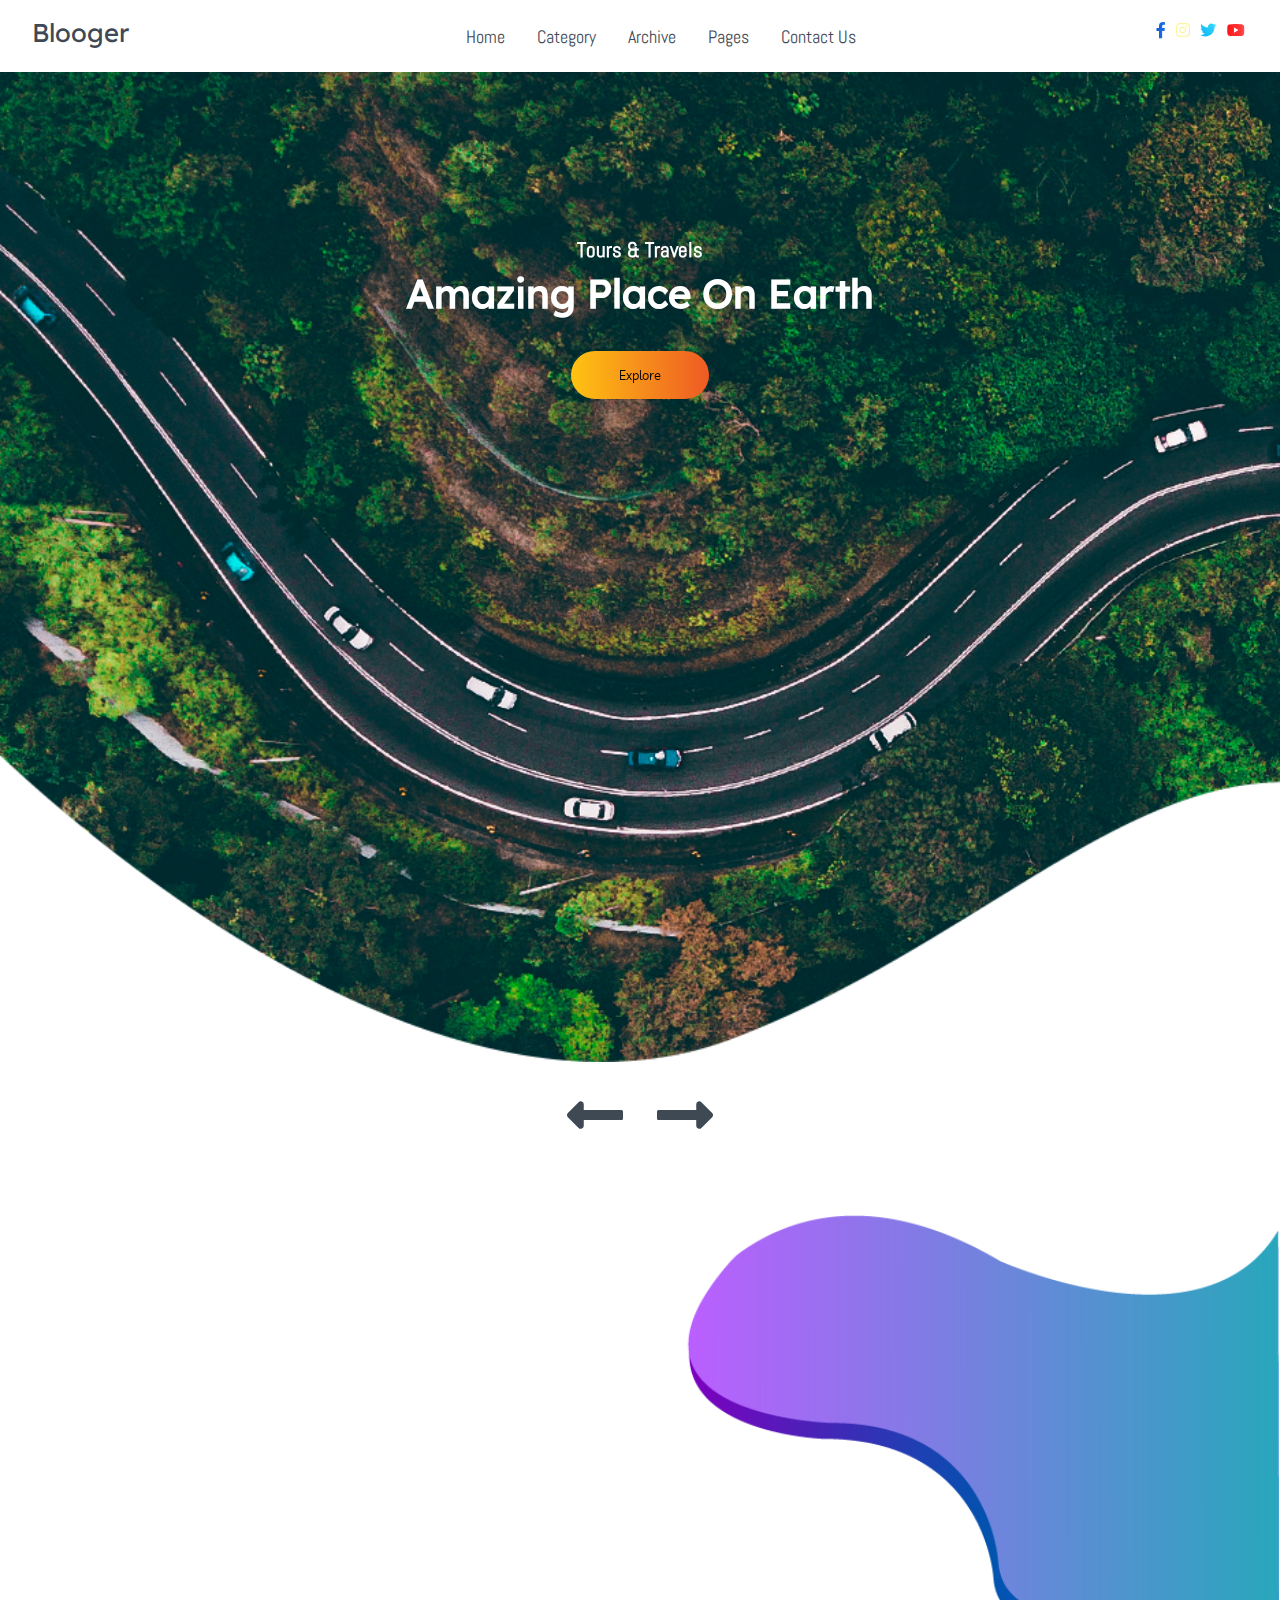
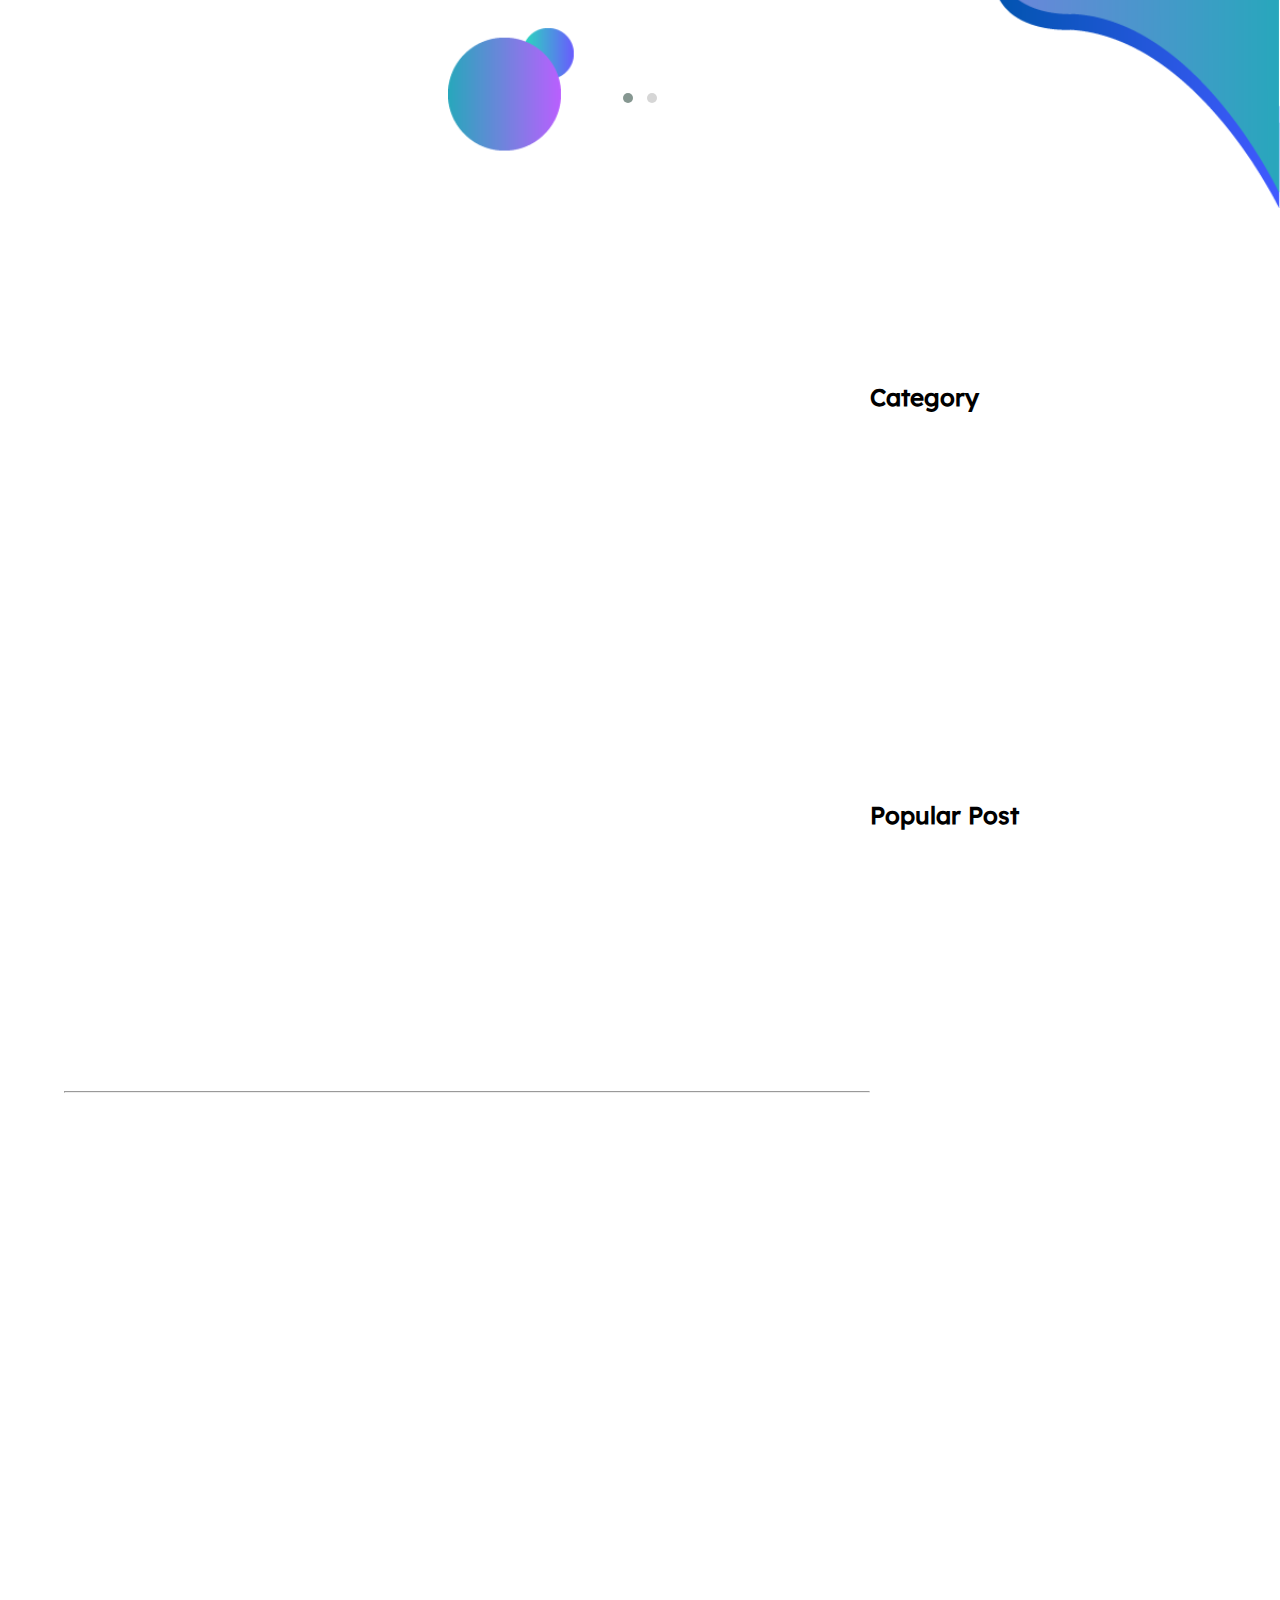
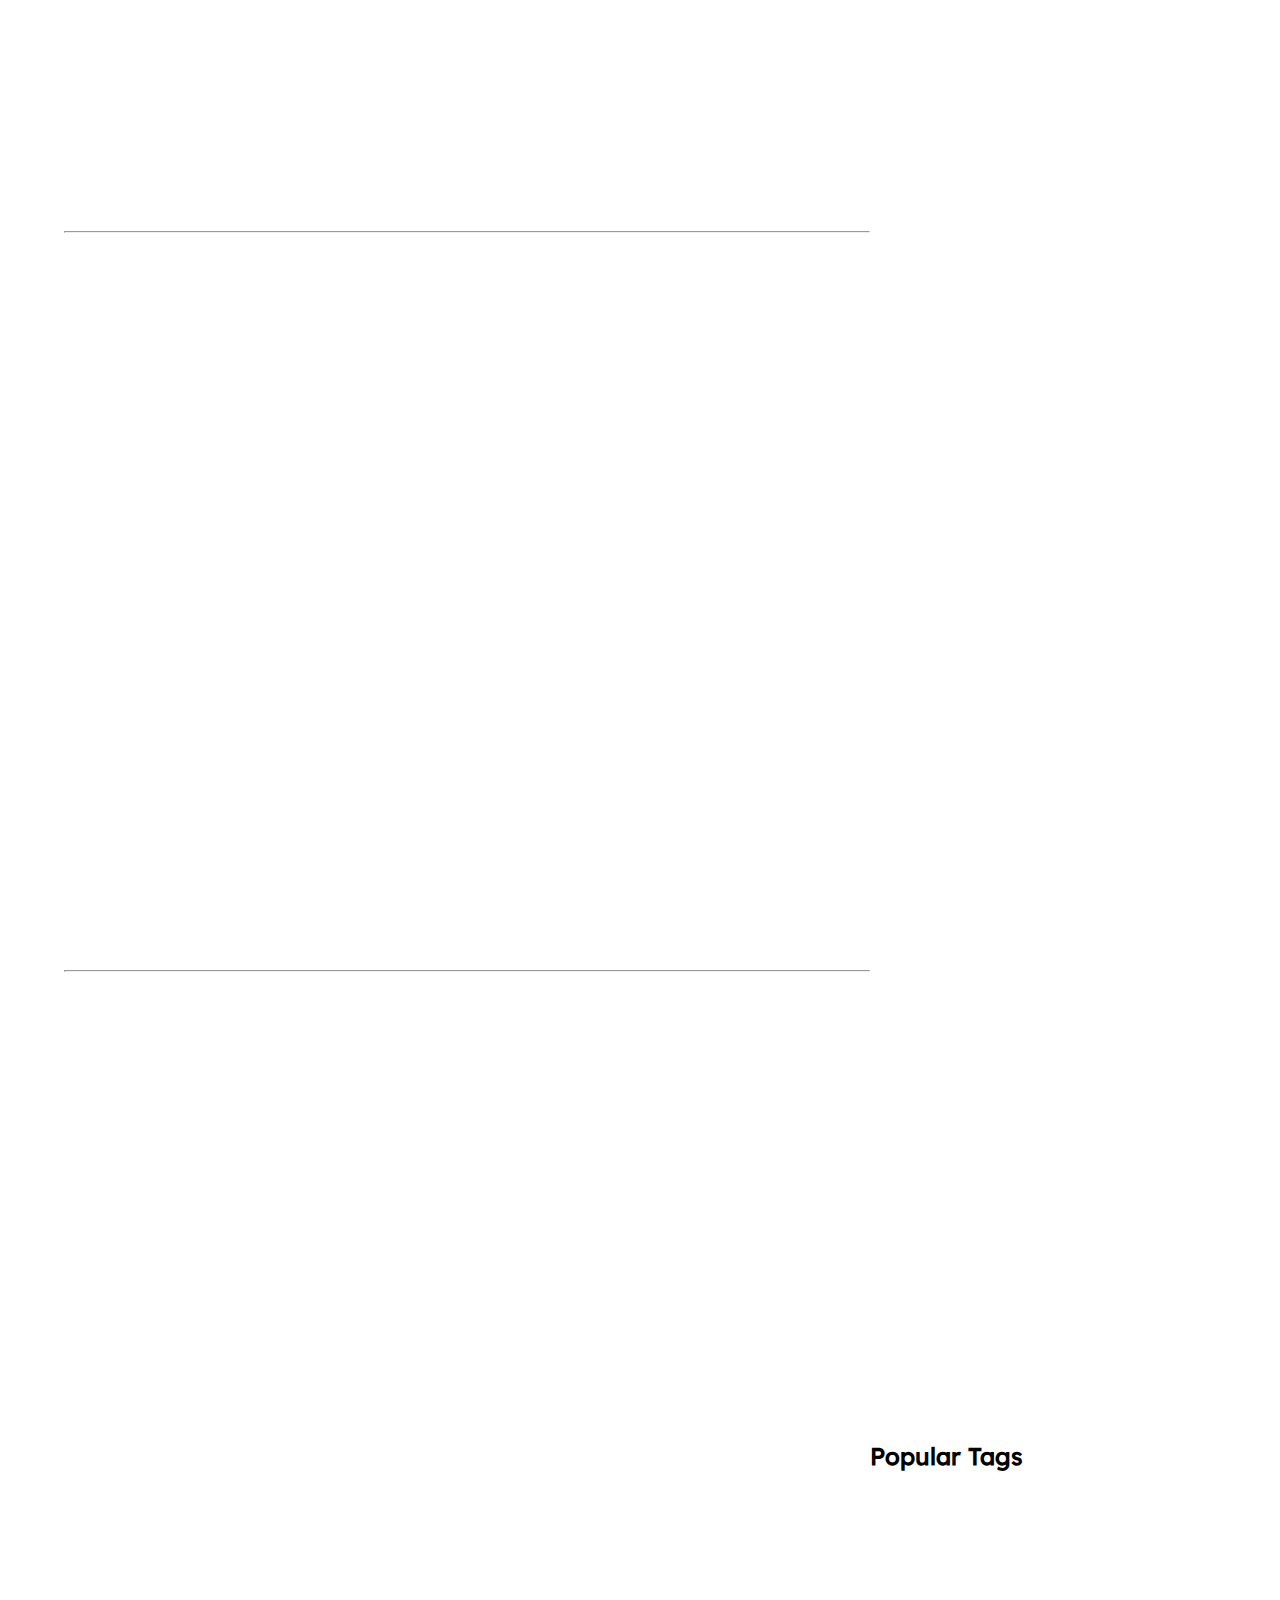
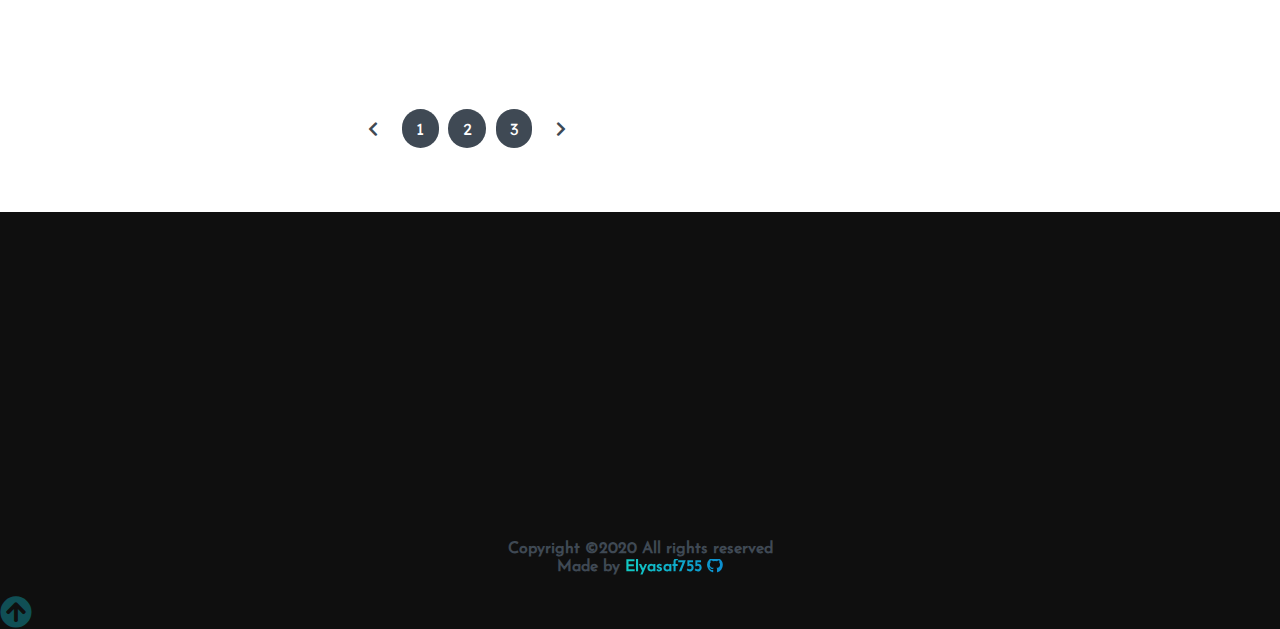
<file: index.html>
<!DOCTYPE html>
<html lang="en">

<head>
    <meta charset="UTF-8">
    <meta name="viewport" content="width=device-width, initial-scale=1.0"><!--This line makes the page responsive-->
    <title>Blooger</title>

    <!-- #region Links References -->

    <!-- Font Awesome -->
    <link rel="stylesheet" href="css/all.css">

    <!-- Owl Carousel-->
    <link rel="stylesheet" href="./css/owl.carousel.min.css">
    <link rel="stylesheet" href="./css/owl.theme.default.min.css">

    <!-- Animate On Scroll Library -->
    <link rel="stylesheet" href="./css/aos.css">

    <!-- Custom Style-->
    <link rel="stylesheet" href="/css/style.css">

    <!-- #endregion Links References -->
</head>

<body>
    
    <!-- #region Navigation -->
    <nav class="nav">
        <div class="nav-menu flex-row">
            <div class="nav-brand">
                <a href="#" class="text-gray">Blooger</a><!--Clicking on this will load the whole page-->
            </div>

            <div class="toggle-collapse">
                <div class="toggle-icons">
                    <i class="fas fa-bars"></i>
                </div>
            </div>

            <div>
                <ul class="nav-items">
                    <li class="nav-link">
                        <a href="#">Home</a>
                    </li>
                    <li class="nav-link">
                        <a href="#">Category</a>
                    </li>
                    <li class="nav-link">
                        <a href="#">Archive</a>
                    </li>
                    <li class="nav-link">
                        <a href="#">Pages</a>
                    </li>
                    <li class="nav-link">
                        <a href="#">Contact Us</a>
                    </li>
                </ul>
            </div>

            <div class="social text-gray">
                <a href="#" class="facebook"><i class="fab fa-facebook-f"></i></a>
                <a href="#" class="instagram"><i class="fab fa-instagram"></i></a>
                <a href="#" class="twitter"><i class="fab fa-twitter"></i></a>
                <a href="#" class="youtube"><i class="fab fa-youtube"></i></a>
            </div>
        </div>
    </nav>
    <!-- #endregion Navigation -->

    <!-- #region Main Site Section -->
    <main>
        <!-- #region Site Title -->
        <section class="site-title">
            <div class="site-background" data-aos="fade-up" data-aos-delay="100">
                <h3>Tours & Travels</h3>
                <h1>Amazing Place On Earth</h1>
                <button class="btn">Explore</button>
            </div>
        </section>
        <!-- #endregion Site Title -->

        <!-- #region Blog Carousel -->

        <section>
            <div class="blog">
                <div class="container">
                    <div class="owl-carousel owl-theme blog-post">
                        <div class="blog-content" data-aos="fade-right" data-aos-delay="200">
                            <img src="./assets/Blog-post/post-1.jpg" alt="post-1">
                            <div class="blog-title">
                                <h3>London Fashion week's continued the evolution</h3>
                                <button class="btn btn-blog">Fashion</button>
                                <span>2 minutes</span>
                            </div>
                        </div>
                        
                        <div class="blog-content" data-aos="fade-in" data-aos-delay="200">
                            <img src="./assets/Blog-post/post-2.jpg" alt="post-2">
                            <div class="blog-title">
                                <h3>London Fashion week's continued the evolution</h3>
                                <button class="btn btn-blog">Fashion</button>
                                <span>2 minutes</span>
                            </div>
                        </div>

                        <div class="blog-content" data-aos="fade-left" data-aos-delay="200">
                            <img src="./assets/Blog-post/post-3.jpg" alt="post-3">
                            <div class="blog-title">
                                <h3>London Fashion week's continued the evolution</h3>
                                <button class="btn btn-blog">Fashion</button>
                                <span>2 minutes</span>
                            </div>
                        </div>

                        <div class="blog-content" data-aos="fade-right" data-aos-delay="200">
                            <img src="./assets/Blog-post/post-4.png" alt="post-4">
                            <div class="blog-title">
                                <h3>London Fashion week's continued the evolution</h3>
                                <button class="btn btn-blog">Fashion</button>
                                <span>2 minutes</span>
                            </div>
                        </div>
                    </div>

                    <div class="owl-navigation">
                        <span class="owl-nav-prev">
                            <i class="fas fa-long-arrow-alt-left"></i> 
                        </span>

                        <span class="owl-nav-next">
                            <i class="fas fa-long-arrow-alt-right"></i> 
                        </span>
                    </div>

                </div>
            </div>
        </section>

        <!-- #endregion Blog Carousel -->

        <!-- #region Site Content -->

        <section class="container">
            <div class="site-content">
                <!-- #region Posts -->
                <div class="posts">

                    <div class="post-content" data-aos="zoom-in" data-aos-delay="200">
                        <div class="post-image">
                            
                            <div>
                                <img src="./assets/Blog-post/blog1.png" class="img" alt="blog1">
                            </div>

                            <div class="post-info flex-row">
                                <span><i class="fas fa-user text-gray"></i>&nbsp;&nbsp;Admin</span>
                                <span><i class="fas fa-calendar-alt text-gray"></i>&nbsp;&nbsp;January 14, 2020</span>
                                <span>2 Comments</i></span>
                            </div>

                        </div>

                        <div class="post-title">
                            <a href="#">Why should the boys have all the fun?</a>
                            <p>Lorem ipsum dolor sit amet consectetur adipisicing elit. Voluptate recusandae laborum fuga? Deserunt iusto cum odio excepturi accusantium? Reprehenderit magnam praesentium quibusdam nemo provident vel iste veritatis reiciendis itaque ipsam. Fugiat veniam magnam ad quaerat sunt? Ad doloribus ullam nobis.</p>
                            <button class="btn post-btn">Read More &nbsp; <i class="fas fa-arrow-right"></i></button>
                        </div>

                    </div>

                    <hr><!--A horizontal row (hr)-->

                    <div class="post-content" data-aos="zoom-in" data-aos-delay="200">
                        <div class="post-image">
                            
                            <div>
                                <img src="./assets/Blog-post/blog2.png" class="img" alt="blog2">
                            </div>

                            <div class="post-info flex-row">
                                <span><i class="fas fa-user text-gray"></i>&nbsp;&nbsp;Admin</span>
                                <span><i class="fas fa-calendar-alt text-gray"></i>&nbsp;&nbsp;January 16, 2020</span>
                                <span>7 Comments</i></span>
                            </div>

                        </div>

                        <div class="post-title">
                            <a href="#">Why should the boys have all the fun?</a>
                            <p>Lorem ipsum dolor sit amet consectetur adipisicing elit. Voluptate recusandae laborum fuga? Deserunt iusto cum odio excepturi accusantium? Reprehenderit magnam praesentium quibusdam nemo provident vel iste veritatis reiciendis itaque ipsam. Fugiat veniam magnam ad quaerat sunt? Ad doloribus ullam nobis.</p>
                            <button class="btn post-btn">Read More &nbsp; <i class="fas fa-arrow-right"></i></button>
                        </div>

                    </div>

                    <hr>

                    <div class="post-content" data-aos="zoom-in" data-aos-delay="200">
                        <div class="post-image">
                            
                            <div>
                                <img src="./assets/Blog-post/blog3.png" class="img" alt="blog3">
                            </div>

                            <div class="post-info flex-row">
                                <span><i class="fas fa-user text-gray"></i>&nbsp;&nbsp;Admin</span>
                                <span><i class="fas fa-calendar-alt text-gray"></i>&nbsp;&nbsp;January 19, 2020</span>
                                <span>5 Comments</i></span>
                            </div>

                        </div>

                        <div class="post-title">
                            <a href="#">New data recording system to better analyse road accidents</a>
                            <p>Lorem ipsum dolor sit amet consectetur adipisicing elit. Voluptate recusandae laborum fuga? Deserunt iusto cum odio excepturi accusantium? Reprehenderit magnam praesentium quibusdam nemo provident vel iste veritatis reiciendis itaque ipsam. Fugiat veniam magnam ad quaerat sunt? Ad doloribus ullam nobis.</p>
                            <button class="btn post-btn">Read More &nbsp; <i class="fas fa-arrow-right"></i></button>
                        </div>

                    </div>

                    <hr>

                    <div class="post-content" data-aos="zoom-in" data-aos-delay="200">
                        <div class="post-image">
                            
                            <div>
                                <img src="./assets/Blog-post/blog4.png" class="img" alt="blog4">
                            </div>

                            <div class="post-info flex-row">
                                <span><i class="fas fa-user text-gray"></i>&nbsp;&nbsp;Admin</span>
                                <span><i class="fas fa-calendar-alt text-gray"></i>&nbsp;&nbsp;January 21, 2020</span>
                                <span>12 Comments</i></span>
                            </div>

                        </div>

                        <div class="post-title">
                            <a href="#">Why should the boys have all the fun?</a>
                            <p>Lorem ipsum dolor sit amet consectetur adipisicing elit. Voluptate recusandae laborum fuga? Deserunt iusto cum odio excepturi accusantium? Reprehenderit magnam praesentium quibusdam nemo provident vel iste veritatis reiciendis itaque ipsam. Fugiat veniam magnam ad quaerat sunt? Ad doloribus ullam nobis.</p>
                            <button class="btn post-btn">Read More &nbsp; <i class="fas fa-arrow-right"></i></button>
                        </div>

                    </div>

                    <div class="pagination flex-row">
                        <a href="#"><i class="fas fa-chevron-left"></i></a>
                        <a href="#" class="pages">1</a>
                        <a href="#" class="pages">2</a>
                        <a href="#" class="pages">3</a>
                        <a href="#"><i class="fas fa-chevron-right"></i></a>
                    </div>

                </div>
                <!-- #endregion Posts -->

                <!-- #region Sidebar -->
                <aside class="sidebar">

                    <!-- #region Category -->
                    <div class="category">
                        <h2>Category</h2>
                        <ul class="category-list">
                            
                            <li class="list-items" data-aos="fade-left" data-aos-delay="100">
                                <a href="#">Software</a>
                                <span>(05)</span>
                            </li>

                            <li class="list-items" data-aos="fade-left" data-aos-delay="200">
                                <a href="#">Technology</a>
                                <span>(02)</span>
                            </li>

                            <li class="list-items" data-aos="fade-left" data-aos-delay="300">
                                <a href="#">Lifestyle</a>
                                <span>(07)</span>
                            </li>

                            <li class="list-items" data-aos="fade-left" data-aos-delay="400">
                                <a href="#">Shopping</a>
                                <span>(01)</span>
                            </li>

                            <li class="list-items" data-aos="fade-left" data-aos-delay="500">
                                <a href="#">Food</a>
                                <span>(08)</span>
                            </li>

                        </ul>
                    </div>
                    <!-- #endregion Category -->

                    <!-- #region Popular Post -->
                    <div class="popular-post">
                        <h2>Popular Post</h2>

                        <div class="post-content" data-aos="flip-up" data-aos-delay="200">
                            <div class="post-image">
                                
                                <div>
                                    <img src="./assets/popular-post/m-blog-1.jpg" class="img" alt="m-blog-1">
                                </div>
    
                                <div class="post-info flex-row">
                                    <span><i class="fas fa-calendar-alt text-gray"></i>&nbsp;&nbsp;January 14, 2020</span>
                                    <span>2 Comments</i></span>
                                </div>
    
                            </div>
    
                            <div class="post-title">
                                <a href="#">New data recording system to better analyse road accidents</a>
                            </div>
                        </div>

                        <div class="post-content" data-aos="flip-up" data-aos-delay="300">
                            <div class="post-image">
                                
                                <div>
                                    <img src="./assets/popular-post/m-blog-2.jpg" class="img" alt="m-blog-2">
                                </div>
    
                                <div class="post-info flex-row">
                                    <span><i class="fas fa-calendar-alt text-gray"></i>&nbsp;&nbsp;January 14, 2020</span>
                                    <span>2 Comments</i></span>
                                </div>
    
                            </div>
    
                            <div class="post-title">
                                <a href="#">New data recording system to better analyse road accidents</a>
                            </div>
                        </div>

                        <div class="post-content" data-aos="flip-up" data-aos-delay="400">
                            <div class="post-image">
                                
                                <div>
                                    <img src="./assets/popular-post/m-blog-3.jpg" class="img" alt="m-blog-3">
                                </div>
    
                                <div class="post-info flex-row">
                                    <span><i class="fas fa-calendar-alt text-gray"></i>&nbsp;&nbsp;January 14, 2020</span>
                                    <span>2 Comments</i></span>
                                </div>
    
                            </div>
    
                            <div class="post-title">
                                <a href="#">New data recording system to better analyse road accidents</a>
                            </div>
                        </div>

                        <div class="post-content" data-aos="flip-up" data-aos-delay="500">
                            <div class="post-image">
                                
                                <div>
                                    <img src="./assets/popular-post/m-blog-4.jpg" class="img" alt="m-blog-4">
                                </div>
    
                                <div class="post-info flex-row">
                                    <span><i class="fas fa-calendar-alt text-gray"></i>&nbsp;&nbsp;January 14, 2020</span>
                                    <span>2 Comments</i></span>
                                </div>
    
                            </div>
    
                            <div class="post-title">
                                <a href="#">New data recording system to better analyse road accidents</a>
                            </div>
                        </div>

                        <div class="post-content" data-aos="flip-up" data-aos-delay="600">
                            <div class="post-image">
                                
                                <div>
                                    <img src="./assets/popular-post/m-blog-5.jpg" class="img" alt="m-blog-5">
                                </div>
    
                                <div class="post-info flex-row">
                                    <span><i class="fas fa-calendar-alt text-gray"></i>&nbsp;&nbsp;January 14, 2020</span>
                                    <span>2 Comments</i></span>
                                </div>
    
                            </div>
    
                            <div class="post-title">
                                <a href="#">New data recording system to better analyse road accidents</a>
                            </div>
                        </div>

                    </div>
                    <!-- #endregion Popular Post -->

                    <!-- #region Newsletter -->
                    <div class="newsletter" data-aos="fade-up" data-aos-delay="300">
                        <h2>Newsletter</h2>
                        <div class="form-element">
                            <input type="text" class="input-element" placeholder="Email">
                            <button class="btn form-btn">Subscribe</button>
                        </div>
                    </div>
                    <!-- #endregion Newsletter -->

                    <!-- #region Popular Tage -->
                    <div class="popular-tags">

                        <h2>Popular Tags</h2>

                        <div class="tags flex-row">
                            <span class="tag" data-aos="flip-up" data-aos-delay="100">software</span>
                            <span class="tag" data-aos="flip-up" data-aos-delay="200">technology</span>
                            <span class="tag" data-aos="flip-up" data-aos-delay="300">travel</span>
                            <span class="tag" data-aos="flip-up" data-aos-delay="400">illustration</span>
                            <span class="tag" data-aos="flip-up" data-aos-delay="500">design</span>
                            <span class="tag" data-aos="flip-up" data-aos-delay="600">lifestyle</span>
                            <span class="tag" data-aos="flip-up" data-aos-delay="700">love</span>
                            <span class="tag" data-aos="flip-up" data-aos-delay="800">project</span>
                        </div>
                    </div>
                    <!-- #endregion Popular Tage -->

                </aside>
                <!-- #endregion Sidebar -->
            </div>
        </section>

        <!-- #endregion Site Content -->

    </main>
    <!-- #endregion Main Site Section -->

    <!-- #region Footer -->
    <footer class="footer">
        <div class="container">
            
            <!-- #region About Us -->
            <div class="about-us" data-aos="fade-right" data-aos-delay="200">
                <h2>About Us</h2>
                <p>Lorem ipsum dolor sit, amet consectetur adipisicing elit. Alias aliquid quisquam vel earum. Illum voluptas perspiciatis, doloribus harum odit necessitatibus.</p>
            </div>
            <!-- #endregion About Us -->

            <!-- #region Newsletter -->
            <div class="newsletter" data-aos="fade-right" data-aos-delay="200">
                <h2>Newsletter</h2>
                <p>Stay update with our latest</p>
                <div class="form-element">
                    <input type="text" placeholder="Email"><span><i class="fas fa-chevron-right"></i></span>
                </div>
            </div>
            <!-- #endregion Newsletter -->

            <!-- #region Instagram -->
            <div class="instagram" data-aos="fade-left" data-aos-delay="200">
                
                <h2>instagram</h2>
                
                <div class="flex-row">
                    <img src="./assets/instagram/thumb-card3.png" alt="insta-1">
                    <img src="./assets/instagram/thumb-card4.png" alt="insta-2">
                    <img src="./assets/instagram/thumb-card5.png" alt="insta-3">
                </div>
                
                <div class="flex-row">
                    <img src="./assets/instagram/thumb-card6.png" alt="insta-4">
                    <img src="./assets/instagram/thumb-card7.png" alt="insta-5">
                    <img src="./assets/instagram/thumb-card8.png" alt="insta-6">
                </div>

            </div>
            <!-- #endregion Instagram -->

            <!-- #region Follow -->
            <div class="follow" data-aos="fade-left" data-aos-delay="200">

                <h2>Follow Us</h2>
                <p>Let us be social</p>
                <div>
                    <i class="fab fa-facebook-f"></i>
                    <i class="fab fa-twitter"></i>
                    <i class="fab fa-instagram"></i>
                    <i class="fab fa-youtube"></i>
                </div>
            </div>
            <!-- #endregion Follow -->

        </div>

        <div class="rights flex-row">
            <h4 class="text-gray">Copyright &copy;2020 All rights reserved <br> Made by
                <a href="https://github.com/elyasaf755" target="_black">Elyasaf755 <i class="fab fa-github"></i></a></h4>
        </div>

        <div class="move-up">
            <span><i class="fas fa-arrow-circle-up fa-2x"></i></span>
        </div>

    </footer>
    <!-- #endregion Footer -->

    <!-- #region Scripts references -->

    <!-- JQuery Library  -->
    <script src="./js/Jquery3.5.1.min.js"></script>
    
    <!-- Owl Carousel -->
    <script src="./js/owl.carousel.min.js"></script>

    <!-- Animate On Scroll Library -->
    <script src="./js/aos.js"></script>

    <!-- Custom JS File -->
    <script src="/js/main.js"></script>

    <!-- #endregion Scripts references -->
</body>

</html>
</file>
<file: css/style.css>
@import url(../css/fonts.css);

html, body{
    margin: 0%;
    box-sizing: border-box;
    overflow-x: hidden;
}

:root{
    /* Themm colors */
    --text-gray: #3f4954;
    --text-light: #686666da;
    --bg-color: #0f0f0f;
    --white: #ffffff;
    --midnight: #104f55;

    /* Gradient color */
    --sky: linear-gradient(120deg, #a1c4fd 0%, #c2e9fb 100%);

    /* Theme font-family */
    --Abel: 'Abel', cursive; /*'cursive' is the fallback value*/
    --Anton: 'Anton', cursive;
    --Josefin: 'Josefin', cursive;
    --Lexend: 'Lexend', cursive;
    --Livvic: 'Livvic', cursive;

}

/* #region Global Classes */

a{
    text-decoration: none;
    color: var(--text-gray)
}

.flex-row{
    display: flex;
    flex-direction: row;
    flex-wrap: wrap;/*Makes the page more responsive as it shrinks down*/
}

ul{
    list-style-type: none; /* Removes the bullet points from the list items*/
}

h1{
    font-family: var(--Lexend);
    font-size: 2.5rem;
}

h2{
    font-family: var(--Lexend);
}

h3{
    font-family: var(--Abel);
    font-size: 1.3rem;
}

button.btn{
    border: none;
    border-radius: 2rem;
    padding: 1rem 3rem;
    font-family: var(--Livvic);
    cursor: pointer;

    /* Added by me */
    background-size: 200% !important;
    transition: .6s;
    background-image: linear-gradient(to left,#FFC312,#EE5A24,#FFC312) !important;
}

/* Added by me */
button.btn:hover{
    background-position: right !important;
}

span{
    font-family: var(--Abel);
}

.container{
    margin: 0 5vw;
}

.text-gray{
    color: var(--text-gray)
}

p{
    font-family: var(--Lexend);
    color: var(--text-light);
}

/* #endregion Global Classes */

/* #region Navigation */

.nav{
    background: white;
    padding: 0 2rem;
    height: 0rem;
    min-height: 8vh;/*"vh" - viewport height*/
    overflow: hidden;
    transition: height .3s ease-in-out;
}

.nav .nav-menu{
    justify-content: space-between;
}

.nav .toggle-collapse{
    position: absolute;
    top: 0%;
    width: 90%;
    cursor: pointer;
    display: none;
}

.nav .toggle-collapse .toggle-icons{
    display: flex;
    justify-content: flex-end;
    padding: 1.7rem 0;
}

.nav .toggle-collapse .toggle-icons i{
    font-size: 1.4rem;
    color: var(--text-gray);
}

.collapse{
    height: 31rem;
}

.nav .nav-items{
    display: flex; /*Make the list items placed horizontally*/
    margin: 0;
}

.nav .nav-items .nav-link{
    padding: 1.6rem 1rem;/*1.6rem Top Bot, 1rem Left Right*/
    font-size: 1.1rem;
    font-family: var(--Abel);
    position: relative;
}

.nav .nav-items .nav-link:hover{
    background-color: var(--midnight);
}

.nav .nav-items .nav-link:hover a{/*"hover a" - choose what to do when hovering over the <a> tag */
    color: var(--white);
}

.nav .nav-brand a{
    font-size: 1.6rem;
    padding: 1rem 0;
    display: block;
    font-family: var(--Lexend); 
}

.nav .social{
    padding: 1.4rem 0;
}

nav .social i{
    padding: 0 .2rem
}

nav .social i:hover{
    color: #a1c4cf;
}

/* Added by me */
nav .social .facebook{
    background: linear-gradient(to left,#0652DD, #49ade7,#0652DD);
    background-size: 400%;
    -webkit-text-fill-color: transparent;
    -webkit-background-clip: text;
    animation: animate 10s linear infinite;
}

/* Added by me */
nav .social .instagram{
    background: linear-gradient(120deg, #fdf497, #fdf497, #fd5949,#d6249f,#285AEB, #d6249f, #fd5949, #fdf497, #fdf497);
    background-size: 800%;
    -webkit-text-fill-color: transparent;
    -webkit-background-clip: text;
    animation: animate 20s linear infinite;
}

/* Added by me */
nav .social .twitter{
    background:linear-gradient(45deg, #00ACEE, #36D8FF, #9ae7ff, #36D8FF, #00ACEE);
    background-size: 500%;
    -webkit-text-fill-color: transparent;
    -webkit-background-clip: text;
    animation: animate 10s linear infinite;
}

/* Added by me */
nav .social .youtube{
    background:linear-gradient(to left, #ff0000,  #ff2626, #ff3535, #ff6767, #ff3535, #ff2626, #ff0000);
    background-size: 200%;
    -webkit-text-fill-color: transparent;
    -webkit-background-clip: text;
    animation: animate 10s linear infinite;
}

/* #endregion Navigation */

/* #region Main Content  */

/* #region Site Title */

main .site-title{
    background: url(../assets/Background-image.png);
    background-size: cover;
    height: 110vh;
    display: flex;
    justify-content: center;
}

main .site-title .site-background{
    padding-top: 10rem;
    text-align: center;
    color: var(--white);

}

/* was "main .site-title h1, h3" */ 
main .site-title h1, main .site-title h3{
    margin: .3rem;
    transition: all 1.5s ease;/* Added by me*/
}

/* Added by me*/
main .site-title h1:hover, main .site-title h3:hover{
    transform: scale(1.3);
}

main .site-title .btn{
    margin: 1.8rem;
    background: var(--sky)
}

main .site-title .btn:hover{
    /*background: transparent;*/
    border: 1px solid white;
    color: var(--white);
}

/* #endregion Site Title */

/* #region Blog Carousel */

main .blog{
    background: url(../assets/Abract01.png);
    background-repeat: no-repeat;
    background-position: right;
    height: 100vh;
    width: 100%;
    background-size: 65%;
}

main .blog .blog-post{
    padding-top: 6rem;
}

main .blog-post .blog-content{
    display: flex;
    flex-direction: column;
    text-align: center;
    width: 80%;
    margin: 3rem 2rem;
    box-shadow: 0 15px 20px rgba(0, 0, 0, .2);
    transition: all 0.3s linear; /* Added by me */
}

/* Added by me */
main .blog-post .blog-content:hover{
    transform: scale(1.1);
}

main .blog-content .blog-title{
    padding: 2rem 0;
}

main .blog-content .btn-blog{
    padding: .7rem 2rem;
    background: var(--sky);
    margin: .5rem;
}

main .blog-content span{
    display: block;
}

section .container .owl-nav{/*owl-nav class is created if the nav property is set to true in the owl-carousel jquery object*/
    position: absolute;
    top: 0%;
    margin: 0 auto; 
    width: 100%;
}

.owl-nav .owl-prev .owl-nav-prev,
.owl-nav .owl-next .owl-nav-next{
    color: var(--text-gray);
    background: transparent;
    font-size: 4rem;
    transition: all .2s linear; /* Added by me */
}

.owl-theme .owl-nav [class*='owl']:hover{
    background: transparent;
    color: var(--midnight);
    transform: scale(1.1); /* Added by me */
}

.owl-theme .owl-nav [class*='owl']{
    outline: none;
}

/* #endregion Blog Carousel */

/* #region Site Content */

main .site-content{
    display: grid;
    grid-template-columns: 70% 30%;
}

main .post-content{
    width: 100%;
    margin-bottom: 5rem;
}

main .site-content .post-content > .post-image, .post-title{
    padding: 1rem 2rem;
    position: relative;
}

main .site-content .post-content > .post-image .post-info{
    background: var(--sky);
    padding: 1rem;
    position: absolute;
    bottom: 0%;
    left: 20vh;
    border-radius: 3rem;
}

main .site-content .post-content > .post-image > div{
    overflow: hidden;
}

main .site-content .post-content > .post-image .img{
    width: 100%;
    transition: all 1s ease;
}

main .site-content .post-content > .post-image .img:hover{
    transform: scale(1.3);
}

main .site-content .post-content > .post-image .post-info span{
    margin: 0 .5rem;
}

main .post-content .post-title a{
    font-family: var(--Anton);
    font-size: 1.5rem;
}

main .site-content .post-content .post-title .post-btn{
    border-radius: 0;
    padding: .7rem 1.5rem;
    /*background: var(--sky);*/
}

.site-content .pagination{
    justify-content: center;
    color: var(--text-gray);
    margin: 4rem 0;
}

.site-content .pagination a{
    padding: .6rem .9rem;
    border-radius: 2rem;
    margin: 0 .3rem;
    font-family: var(--Lexend);
}

.site-content .pagination .pages{
    background: var(--text-gray);
    color: var(--white);
}

/* #endregion Site Content */

/* #region Sidebar */

.site-content > .sidebar .category-list{
    font-family: var(--Livvic);
}

.site-content > .sidebar .category-list .list-items{
    background: var(--sky);
    padding: .4rem 1rem;
    margin: .8rem 0;
    border-radius: 3rem;
    width: 70%;
    display: flex;
    justify-content: space-between; /*Adds a space between child elements*/

    /* Added by me */
    background-size: 200%;
    transition: .6s linear;
    background-image: var(--sky);
}

/* Added by me */
.site-content > .sidebar .category-list .list-items:hover{
    background-position: right;
}

.site-content > .sidebar .category-list .list-items a{
    color: black;
}

.site-content .sidebar .popular-post .post-content{
    padding: 1rem 0;
}

.site-content .sidebar .popular-post h2{
    padding-top: 8rem;
}

.site-content .sidebar .popular-post .post-info{
    padding: .4rem .1rem !important; /*!imposrtant - specify to overwrite the default properties*/
    bottom: 0rem !important;
    left: 1.5em !important;
    border-radius: 0rem !important;
    background: var(--white) !important;
}

.site-content .sidebar .popular-post .post-title a{
    font-size: 1rem;
}

.site-content .sidebar .newsletter{
    padding-top: 3rem;
}

.site-content .sidebar .newsletter .form-element{
    padding: .5rem 2rem;
}

.site-content .sidebar .newsletter .input-element{
    width: 80%;
    height: 1.9rem;
    padding: .3rem .5rem;
    font-family: var(--Lexend);
    font-size: 1rem;
}

.site-content .sidebar .newsletter .form-btn{
    border-radius: 0;
    padding: .8rem 32%;
    margin: 1rem 0;
    background: var(--sky);
}

.site-content .sidebar .popular-tags{
    padding: 5rem 0;
}

.site-content .sidebar .popular-tags .tags .tag{
    background: var(--sky);
    padding: .4rem 1rem;
    border-radius: 3rem;
    margin: .4rem .6rem;
    
}

/* #endregion Sidebar */

/* #endregion Main Content  */

/* #region Footer */

footer.footer{
    height: 100%;
    background: var(--bg-color);
    position: relative;
}

footer.footer .container{
    display: grid;
    /*grid-template-columns: 1fr 1fr 1fr 1fr; - Alocates each grid column an equal width*/
    grid-template-columns: repeat(4, 1fr);/*Same as the line above*/
}

footer.footer .container > div{
    flex-grow: 1;/* Let the element grow x1 wider than the others (dont let it grow wider than the others)*/
    flex-basis: 0;
    padding: 3rem .9rem;
}

footer.footer .container h2{
    color: var(--white);
}

footer.footer .newsletter .form-element{
    background: black;
    display: inline-block;
}

footer.footer .newsletter .form-element input{
    padding: .5rem .7rem;
    border: none;
    background: transparent;
    color: var(--white);
    font-family: var(--Josefin);
    font-size: 1rem;
    width: 74%;
}

footer.footer .newsletter .form-element span{
    background: var(--sky);
    padding: .5rem .7rem;
    cursor: pointer;
}

footer.footer .instagram div > img {
    display: inline-block;
    width: 25%;
    height: 50%;
    margin: .3rem .4rem;
}

footer.footer .follow div i{
    color: var(--white);
    padding: 0 .4rem;
}

footer.footer .rights{
    justify-content: center;
    font-family: var(--Josefin);
    text-align: center; /*Added by me*/
}

footer.footer .rights h4 a{
    color: var(--white);

    /* Added by me */
    background: linear-gradient(to left,#12CBC4,#0652DD,#12CBC4);
    background-size: 400%;
    -webkit-text-fill-color: transparent;
    -webkit-background-clip: text;
    animation: animate 10s linear infinite;
}

footer.footer .rights h4 a:hover{

}

footer.footer.move-up{
    position: absolute;
    right: 6%;
    top: 50%;
}

footer.footer .move-up span{
    color: var(--midnight);
}

footer.footer .move-up span:hover{
    color: var(--white);
    cursor: pointer;
}

/* #endregion Footer */

/* #region Animations */

/* Added by me */
@keyframes animate{
    0%{
        background-position: 0%;
    }
    100%{
        background-position: 400%;
    }
}

/* #endregion Animations*/

/* #region Viewport less than or equal to 1130px */

@media only screen and (max-width:1130px){

    .site-content .post-content > .post-image .post-info{
        left: 2rem !important;
        bottom: 1.2rem !important;
        border-radius: 0% !important;
    }

    .site-content .sidebar .popular-post .post-info{
        display: none!important;
    }

    footer.footer .container{
        grid-template-columns: repeat(2, 1fr);
    }
}

/* #endregion Viewport less than or equal to 1130px */

/* #region Viewport less than or equal to 750px */

/*Whatever inside this block only applies 
to the element if the viewport is less than
 or equal to 750px*/
 @media only screen and (max-width: 750px){

    .nav .nav-menu, nav .nav-items{
        flex-direction: column;
    }

    .nav .toggle-collapse{
        display: initial;
    }

    main .site-content{
        grid-template-columns: 100%;
    }
}

/* #endregion Viewport less than or equal to 750px */

/* #region Viewport less than or equal to 532px */

 @media only screen and (max-width:532px){
    .site-content .post-content > .post-image .post-info{
        left: 2rem !important;
        bottom: 1.2rem !important;
        border-radius: 0% !important;
    }

    .site-content .sidebar .popular-post .post-info{
        display: none!important;
    }

    footer.footer .container{
        grid-template-columns: repeat(1, 1fr);
    }
}

/* #endregion Viewport less than or equal to 532px */

/* #region Viewport less than or equal to 520px */

 @media only screen and (max-width:520px){
    main .blog{
        height: 125vh;
    }

    .site-content .post-content > .post-image .post-info{
        display: none;
    }

    footer.footer .container > div{
        padding: 1rem .9rem !important;
    }

    footer .rights{
        padding: 0 1.4rem;
        /*
        text-align: center;
        */
    }

    nav ,.toggle-collapse{
        width: 80% !important;
    }
}

/* #endregion Viewport less than or equal to 520px */
</file>
